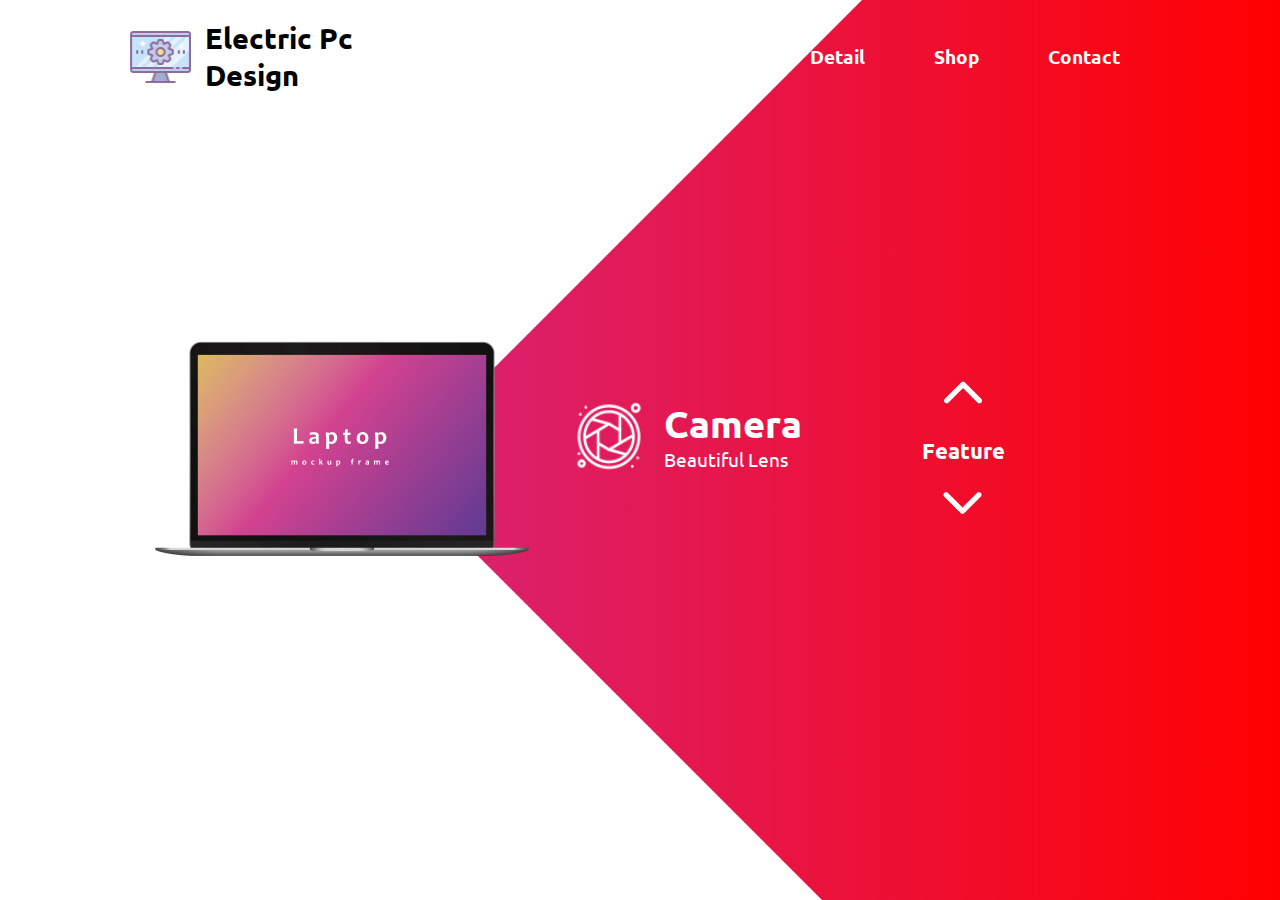
<file: index.html>
<!DOCTYPE html>
<html lang="en">

<head>
    <meta charset="UTF-8">
    <meta http-equiv="X-UA-Compatible" content="IE=edge">
    <meta name="viewport" content="width=device-width, initial-scale=1.0">
    <title>Training Html</title>
    <link rel="stylesheet" href="style.css">
    <link rel="preconnect" href="https://fonts.googleapis.com">
    <link rel="preconnect" href="https://fonts.gstatic.com" crossorigin>
    <link href="https://fonts.googleapis.com/css2?family=Ubuntu:ital,wght@1,300&display=swap" rel="stylesheet">
</head>

<body>
    <div class="main">
        <!-- Nav -->
        <nav>
            <div class="logo-area">
                <img src="./images/logo.png" alt="" class="logo">
                <h2>Electric Pc Design</h2>
            </div>
            <div class="nav-links">
                <ul>

                    <a href="">
                        <li>Home</li>
                    </a>
                    <a href="">
                        <li>Detail</li>
                    </a>
                    <a href="">
                        <li>Shop</li>
                    </a>
                    <a href="">
                        <li>Contact</li>
                    </a>




                </ul>
            </div>
        </nav>

        <!-- Info -->
        <div class="information">
            <div class="overlay"></div>
            <img src="./images/pc.png" alt="" class="pc" />
            <div id="circle">
                
                <div class="feature one">
                    <img src="./images/camera.png" alt="">
                    <div>
                        <h1>Camera</h1>
                        <p>Beautiful Lens</p>
                    </div>
                </div>
                <div class="feature two">
                    <img src="./images/processor.png" alt="">
                    <div>
                        <h1>Processor</h1>
                        <p>Most important part</p>
                    </div>
                </div>
                <div class="feature three">
                    <img src="./images/battery.png" alt="">
                    <div>
                        <h1>battery</h1>
                        <p>Essential part</p>
                    </div>
                </div>
                <div class="feature four">
                    <img src="./images/display.png" alt="">
                    <div>
                        <h1>Display</h1>
                        <p>Beautiful display</p>
                    </div>
                </div>
            </div>
        </div>
        <!-- controleur -->
        <div class="control">
            <img src="./images/arrow.png" alt="" id="upBtn">
            <h3>Feature</h3>
            <img src="./images/arrow.png" alt="" id="downBtn">

        </div>

    </div>

    <script src="./app.js" />

   
</body>

</html>
</file>
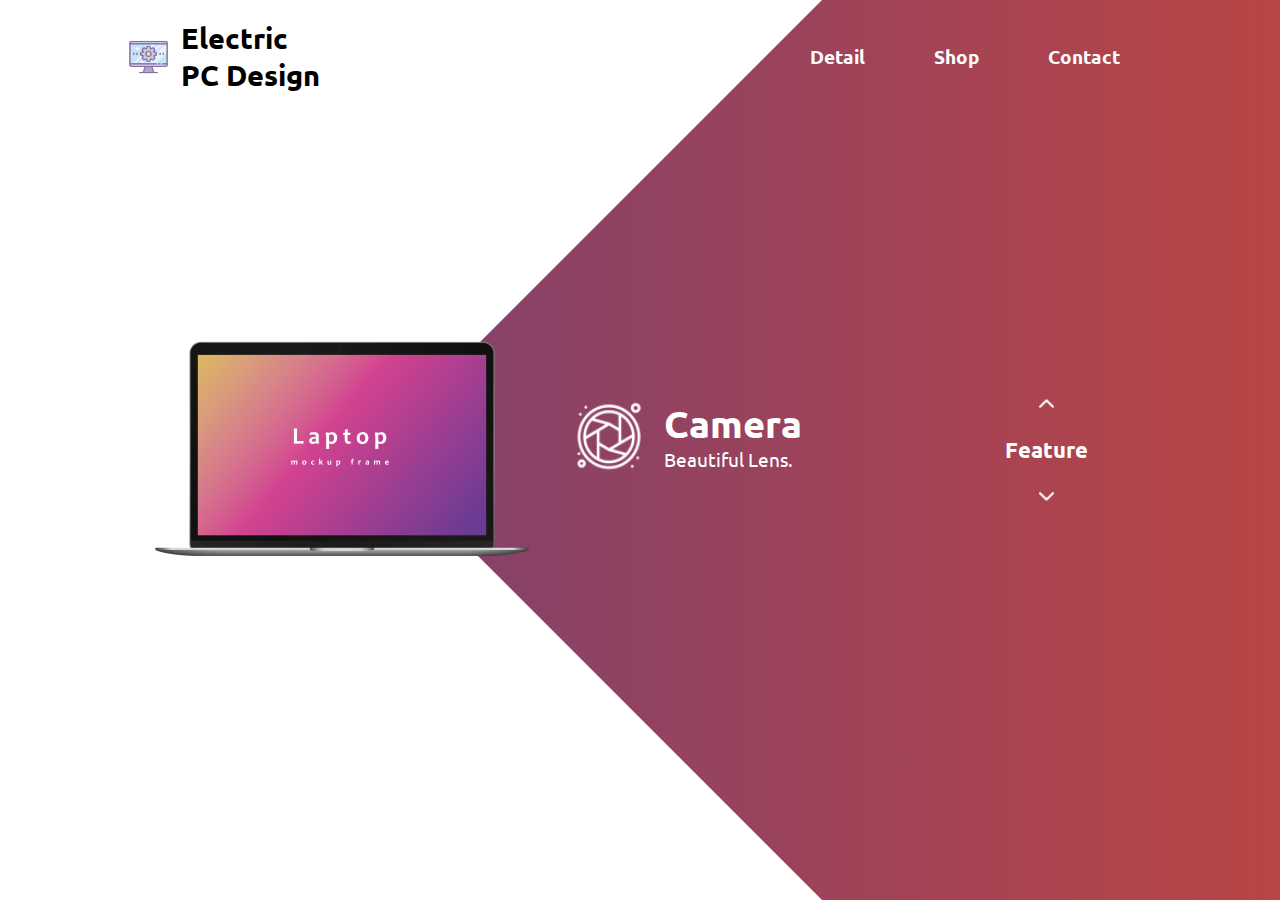
<file: tutorialFinalCode/index.html>
<!DOCTYPE html>
<html lang="en">
  <head>
    <meta charset="UTF-8" />
    <meta http-equiv="X-UA-Compatible" content="IE=edge" />
    <meta name="viewport" content="width=device-width, initial-scale=1.0" />
    <title>Javascript practice</title>
    <link rel="stylesheet" href="style.css" />
    <link rel="preconnect" href="https://fonts.googleapis.com" />
    <link rel="preconnect" href="https://fonts.gstatic.com" crossorigin />
    <link
      href="https://fonts.googleapis.com/css2?family=Ubuntu:ital,wght@1,300&display=swap"
      rel="stylesheet"
    />
  </head>
  <body>
    <div class="main">
      <nav>
        <div class="logo-area">
          <img src="./images/logo.png" class="logo" />
          <h2>Electric PC Design</h2>
        </div>

        <div class="nav-links">
          <ul>
            <a href="#"><li>Home</li></a>
            <a href="#"><li>Detail</li></a>
            <a href="#"><li>Shop</li></a>
            <a href="#"><li>Contact</li></a>
          </ul>
        </div>
      </nav>

      <div class="infomation">
        <div class="overlay"></div>
        <img src="./images/pc.png" class="mobile" />
        <div id="circle">
          <div class="feature one">
            <img src="./images/camera.png" alt="" />
            <div>
              <h1>Camera</h1>
              <p>Beautiful Lens.</p>
            </div>
          </div>
          <div class="feature two">
            <img src="./images/processor.png" alt="" />
            <div>
              <h1>Processor</h1>
              <p>Processor is very important.</p>
            </div>
          </div>
          <div class="feature three">
            <img src="./images/display.png" alt="" />
            <div>
              <h1>Display</h1>
              <p>High Quority Display</p>
            </div>
          </div>
          <div class="feature four">
            <img src="./images/battery.png" alt="" />
            <div>
              <h1>Battery</h1>
              <p>Powerful Battery.</p>
            </div>
          </div>
        </div>
      </div>

      <div class="control">
        <img src="./images/arrow.png" id="upBtn" />
        <h3>Feature</h3>
        <img src="./images/arrow.png" id="downBtn" />
      </div>
    </div>

    <script>
      var circle = document.getElementById("circle");
      var upBtn = document.getElementById("upBtn");
      var downBtn = document.getElementById("downBtn");

      var rotateValue = circle.style.transform;
      var rotateSum;

      upBtn.onclick = function () {
        /* 時計回りに90°回転させる */
        rotateSum = rotateValue + "rotate(-90deg)";
        circle.style.transform = rotateSum;
        rotateValue = rotateSum;
      };
      downBtn.onclick = function () {
        /* 時計回りに90°回転させる */
        rotateSum = rotateValue + "rotate(90deg)";
        circle.style.transform = rotateSum;
        rotateValue = rotateSum;
      };
    </script>
  </body>
</html>
</file>
<file: style.css>
* {

    margin: 0;
    padding: 0;
    box-sizing: border-box;

}

.main {
    font-family: 'Ubuntu', sans-serif;
    font-size: 1.2rem;
    width: 100vw;
    height: 100vh;
    background: linear-gradient(to right, #c534ad, #ff0000);
    overflow: hidden;
    position: relative;
}

nav {
    display: flex;
    width: 80%;
    margin: 20px auto;
    align-items: center;
    font-weight: 550;
    /* justify-content: space-between; */
    position: sticky;
    z-index: 1;

}

.nav-links {
    flex: 1;
    text-align: right;
}

.nav-links li {
    list-style: none;
}

.logo-area {
    display: flex;
    align-items: center;

}

.logo {
    width: 20%;
    height: 20%;
    margin-right: 12px;

}


.nav-links ul li {

    display: inline-block;
    padding: 0 2rem;


}

.nav-links ul a {
    font-weight: 600;
    color: #fff;
    text-decoration: none;
    transition: 1s;

}

.nav-links ul a:hover {
    color: #ff7c11;
}

.information {
    width: 1000px;
    height: 1000px;
    position: absolute;
    top: 50%;
    left: -10%;
    transform: translateY(-50%);
}

#circle {
    width: 1000px;
    height: 1000px;
    position: absolute;
    /* background: #ccc; */
    border-radius: 50%;
    top: 0;
    left: 0;
    transform: rotate(0deg);
    transition: 1s;

}

.feature {
    position: absolute;
    color: white;
    display: flex;
    
}

.feature img{
    width: 70px;

}
.feature div {
    margin-left: 20px;
}

.feature div a {
    margin-top: 8px;
}

.one {
    
    top: 450px;
    right: 70px;
}

.two {
    top: 100px;
    left: 340px;
    transform: rotate(-90deg);
}

.three {
    bottom: 450px;
    left: 50px;
    transform: rotate(-180deg);

}

.four{
    bottom: 150px;
    right: 370px;
    transform: rotate(-270deg);

}

.pc {
    width: 400px;
    position: absolute;
    top: 50%;
    transform: translateY(-50%);
    left: 27%;
    z-index: 1;
}
.control{
    position: absolute ;
    top: 50%;
    right: 15%;
    transform: translateY(-50%);
    text-align: center;
}

.control img{
    width: 15%;
}

.control h3{
    color: #fff;
    margin: 20px 0;
}

#upBtn{
    cursor: pointer;
}

#downBtn{
    cursor: pointer;
    transform: rotate(-180deg);

}

.overlay{

    width: 0;
    height: 0;
    border-top: 520px solid #fff;
    border-right: 520px solid transparent;
    border-left: 520px solid #fff;
    border-bottom: 520px solid #fff;

}
</file>
<file: tutorialFinalCode/style.css>
* {
    margin: 0;
    padding: 0;
    box-sizing: border-box;
    font-family: 'Ubuntu', sans-serif;
}

.main {
    font-size: 1.2rem;
    width: 100vw;
    height: 100vh;
    background: linear-gradient(to right, rgb(106, 63, 126), rgb(185, 69, 69));
    overflow: hidden;
    position: relative;
}

nav {
    width: 80%;
    display: flex;
    z-index: 1;
    margin: 20px auto;
    position: sticky;
    align-items: center;
    font-weight: 550;
}

.logo-area {
    flex-basis: 20%;
    display: flex;
    align-items: center;
}

.logo {
    width: 20%;
    height: 20%;
    margin-right: 12px;
}


.nav-links {
    flex: 1; /* 空いてるスペースの余白を強制的に入れてる。flex-growと同じ。 */
    text-align: right; /* インライン要素だから右寄せできる。a */
}

.nav-links ul {
    list-style: none;
}

.nav-links ul li {
    display: inline-block;
    padding: 0 2rem;
}

.nav-links ul a {
    font-weight: 600;
    color: #fff;
    text-decoration: none;
    transition: 0.3s;
}

.nav-links ul a:hover{
    color: rgb(236, 183, 183);
}

.infomation {
    width: 1000px;
    height: 1000px;
    position: absolute;
    top: 50%;
    left: -10%;
    transform: translateY(-50%);
}

#circle {
    width: 1000px;
    height: 1000px;
    position: absolute;
    /* background: #ccc; */
    border-radius: 50%;
    top: 0;
    left: 0;
    transform: rotate(0deg);
    transition: 1s;
}

.feature img {
    width: 70px;
}

.feature {
    position: absolute;
    display: flex;
    color: #fff;
}

.feature div {
    margin-left: 20px;
}

.feature div a {
    margin-top: 8px;
}

.one {
    top: 450px;
    right: 70px;
}

.two {
    top: 100px;
    left: 340px;
    transform: rotate(-90deg);
}

.three {
    bottom: 450px;
    left: 50px;
    transform: rotate(-180deg);

}

.four {
    bottom: 150px;
    right: 370px;
    transform: rotate(-270deg);

}

.mobile {
    width: 400px;
    position: absolute;
    z-index: 1;
    top: 50%;
    transform: translateY(-50%);
    left: 27%;
}

.control {
    position: absolute;
    top: 50%;
    right: 15%;
    transform: translateY(-50%);
    text-align: center;
}

.control img {
    width: 15px;
}

.control h3 {
    margin: 20px 0;
    color: #fff;
}

#upBtn {
    cursor: pointer;
}

#downBtn {
    cursor: pointer;
    transform: rotate(-180deg);
}

.overlay {
    width: 0;
    height: 0;
    border-top: 500px solid #fff;
    border-right: 500px solid transparent;
    border-bottom: 500px solid #fff;
    border-left: 500px solid #fff;
    top: 0;
    left: 0;
    position: absolute;
}
</file>
